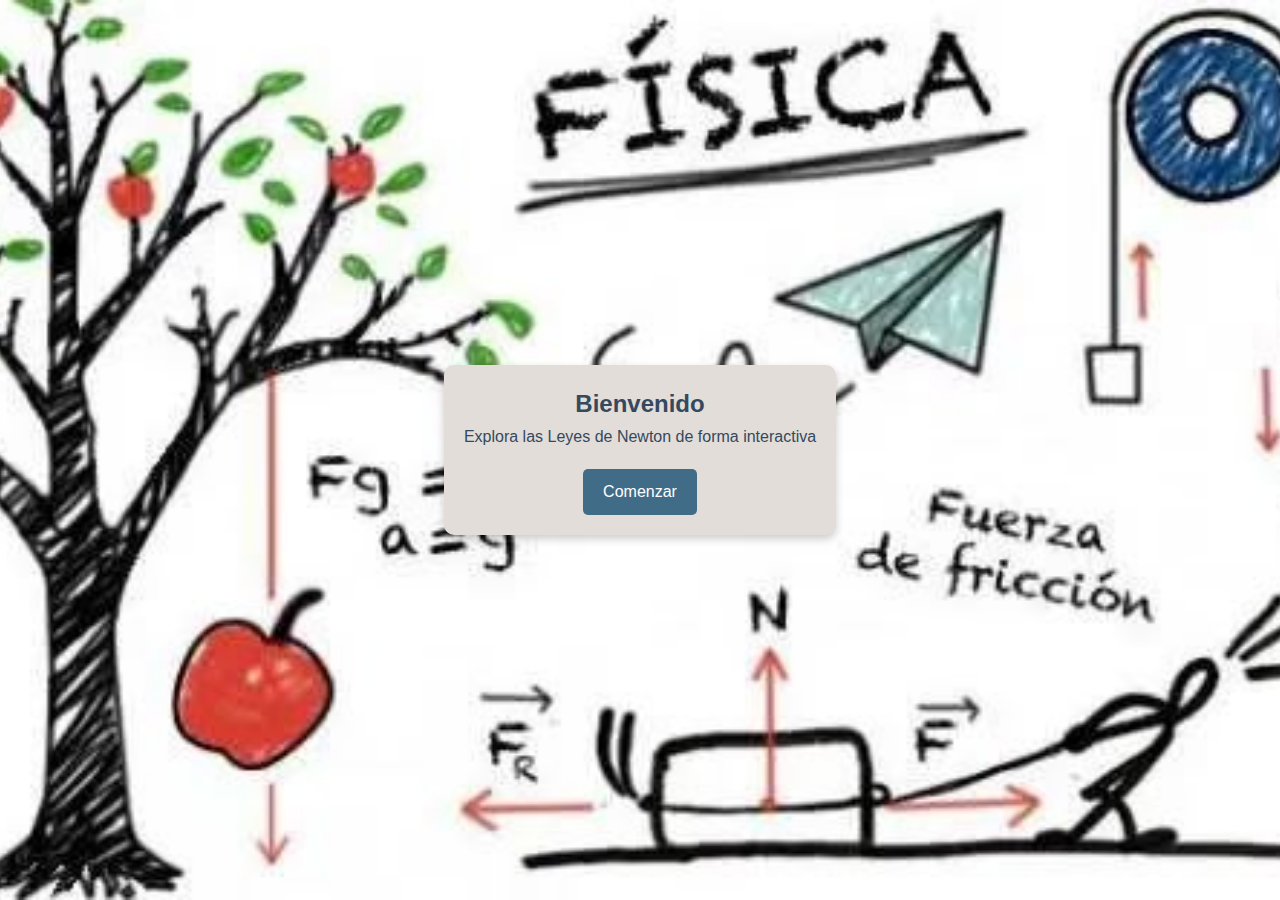
<file: index.html>
<!DOCTYPE html>
<html lang="en-Ec">
<head>
    <meta charset="UTF-8">
    <meta http-equiv="X-UA-Compatible" content="IE=edge">
    <meta name="viewport" content="width=device-width, initial-scale=1.0">
    <title>Document</title>
    <link rel="stylesheet" href="styles.css">
</head>
<body>
   <!-- Pantalla de bienvenida -->
<section class="pantalla-inicial">
    <div class="contenedor">
        <h2>Bienvenido</h2>
        <p>Explora las Leyes de Newton de forma interactiva</p>
        <a href="code.html" class="boton-redireccion">Comenzar</a>
    </div>
</section>

</body>
</html>
</file>
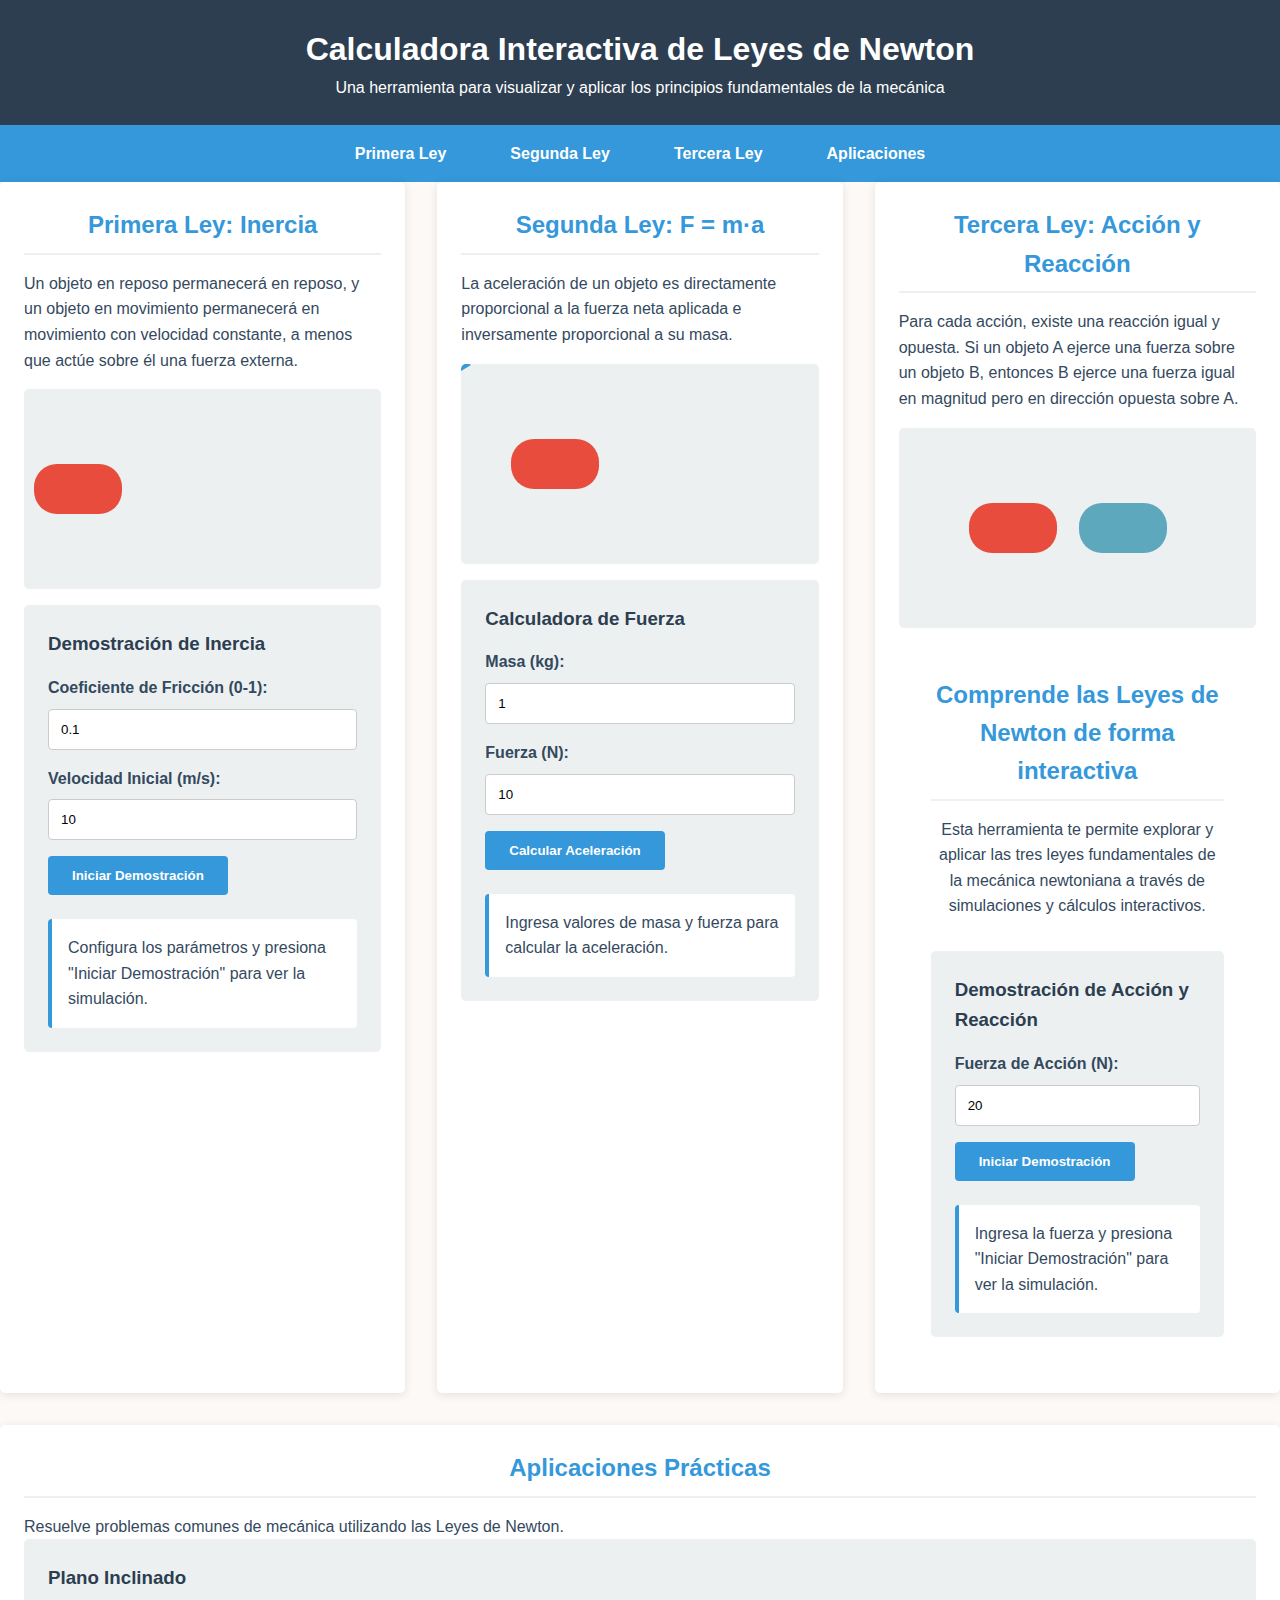
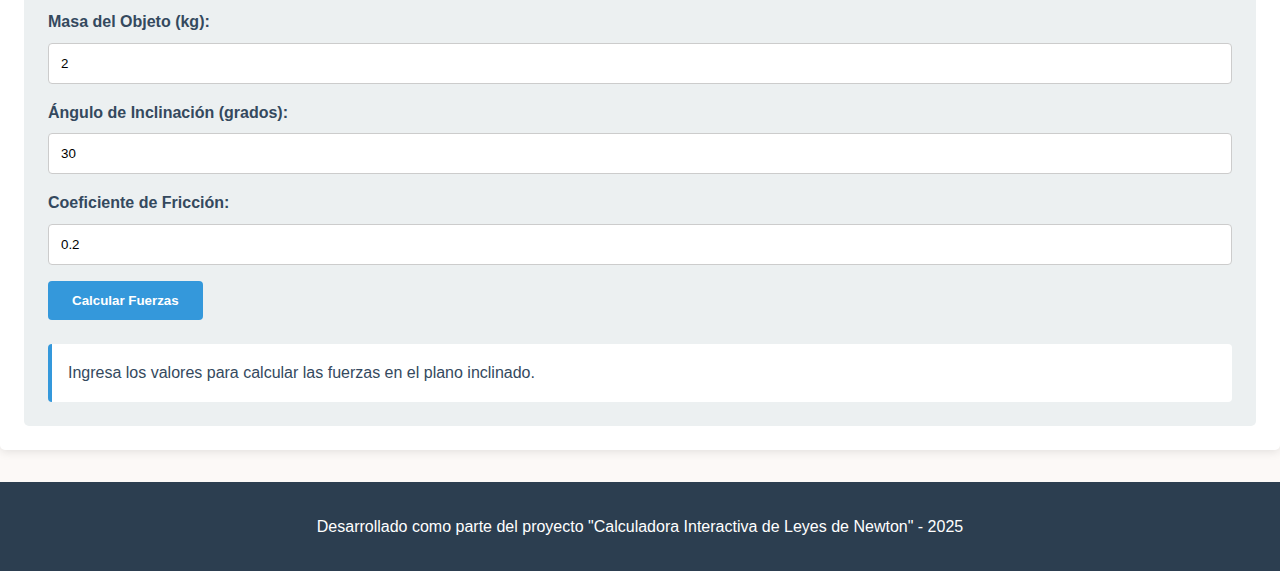
<file: code.html>
<!DOCTYPE html>
<html lang="es-ES">
<head>
    <meta charset="UTF-8">
    <meta name="viewport" content="width=device-width, initial-scale=1.0">
    <title>Calculadora Interactiva de Leyes de Newton</title>
    <link rel="stylesheet" href="styles.css">
</head>
<body>
    <header>
        <h1>Calculadora Interactiva de Leyes de Newton</h1>
        <p>Una herramienta para visualizar y aplicar los principios fundamentales de la mecánica</p>
    </header>
     <nav>
        <ul>
            <li><a href="#primera-ley">Primera Ley</a></li>
            <li><a href="#segunda-ley">Segunda Ley</a></li>
            <li><a href="#tercera-ley">Tercera Ley</a></li>
            <li><a href="#aplicaciones">Aplicaciones</a></li>
        </ul>
    </nav>
    <div class="laws-container">
            <!-- Primera Ley -->
            <section id="primera-ley" class="law-section">
                <h2>Primera Ley: Inercia</h2>
                <p>Un objeto en reposo permanecerá en reposo, y un objeto en movimiento permanecerá en movimiento con velocidad constante, a menos que actúe sobre él una fuerza externa.</p>
                
                <div class="visualization" id="primera-ley-vis">
                    <div class="object" id="inertia-object"></div>
                </div>
                
                <div class="calculator">
                    <h3>Demostración de Inercia</h3>
                    <div class="input-group">
                        <label for="friction">Coeficiente de Fricción (0-1):</label>
                        <input type="number" id="friction" min="0" max="1" step="0.01" value="0.1">
                    </div>
                    <div class="input-group">
                        <label for="initial-velocity">Velocidad Inicial (m/s):</label>
                        <input type="number" id="initial-velocity" value="10">
                    </div>
                    <button onclick="runInertiaDemo()">Iniciar Demostración</button>
                    <div class="result" id="inertia-result">
                        <p>Configura los parámetros y presiona "Iniciar Demostración" para ver la simulación.</p>
                    </div>
                </div>
            </section>
            
            <!-- Segunda Ley -->
            <section id="segunda-ley" class="law-section">
                <h2>Segunda Ley: F = m·a</h2>
                <p>La aceleración de un objeto es directamente proporcional a la fuerza neta aplicada e inversamente proporcional a su masa.</p>
                
                <div class="visualization" id="segunda-ley-vis">
                    <div class="object" id="dynamics-object"></div>
                    <div class="force-arrow" id="force-arrow"></div>
                </div>
                
                <div class="calculator">
                    <h3>Calculadora de Fuerza</h3>
                    <div class="input-group">
                        <label for="mass">Masa (kg):</label>
                        <input type="number" id="mass" min="0.1" value="1">
                    </div>
                    <div class="input-group">
                        <label for="force">Fuerza (N):</label>
                        <input type="number" id="force" value="10">
                    </div>
                    <button onclick="calculateAcceleration()">Calcular Aceleración</button>
                    <div class="result" id="acceleration-result">
                        <p>Ingresa valores de masa y fuerza para calcular la aceleración.</p>
                    </div>
                </div>
            </section>
            
            <!-- Tercera Ley -->
            <section id="tercera-ley" class="law-section">
                <h2>Tercera Ley: Acción y Reacción</h2>
                <p>Para cada acción, existe una reacción igual y opuesta. Si un objeto A ejerce una fuerza sobre un objeto B, entonces B ejerce una fuerza igual en magnitud pero en dirección opuesta sobre A.</p>
                
                <div class="visualization" id="tercera-ley-vis">
                    <div class="object" id="action-object"></div>
                    <div class="object" id="reaction-object"></div>
                </div>
    <main>
        <section class="intro">
            <h2>Comprende las Leyes de Newton de forma interactiva</h2>
            <p>Esta herramienta te permite explorar y aplicar las tres leyes fundamentales de la mecánica newtoniana a través de simulaciones y cálculos interactivos.</p>
        </section>
 
                <div class="calculator">
                    <h3>Demostración de Acción y Reacción</h3>
                    <div class="input-group">
                        <label for="action-force">Fuerza de Acción (N):</label>
                        <input type="number" id="action-force" min="1" max="50" value="20">
                    </div>
                    <button onclick="runActionReactionDemo()">Iniciar Demostración</button>
                    <div class="result" id="action-reaction-result">
                        <p>Ingresa la fuerza y presiona "Iniciar Demostración" para ver la simulación.</p>
                    </div>
                </div>
            </section>
        </div>
        
        <!-- Aplicaciones -->
        <section id="aplicaciones" class="applications-section">
            <h2>Aplicaciones Prácticas</h2>
            <p>Resuelve problemas comunes de mecánica utilizando las Leyes de Newton.</p>
            
            <div class="calculator">
                <h3>Plano Inclinado</h3>
                <div class="input-group">
                    <label for="object-mass">Masa del Objeto (kg):</label>
                    <input type="number" id="object-mass" min="0.1" value="2">
                </div>
                <div class="input-group">
                    <label for="angle">Ángulo de Inclinación (grados):</label>
                    <input type="number" id="angle" min="0" max="90" value="30">
                </div>
                <div class="input-group">
                    <label for="friction-coef">Coeficiente de Fricción:</label>
                    <input type="number" id="friction-coef" min="0" max="1" step="0.01" value="0.2">
                </div>
                <button onclick="calculateInclinedPlane()">Calcular Fuerzas</button>
                <div class="result" id="inclined-result">
                    <p>Ingresa los valores para calcular las fuerzas en el plano inclinado.</p>
                </div>
            </div>
        </section>
    </main>
    
    <footer>
        <p>Desarrollado como parte del proyecto "Calculadora Interactiva de Leyes de Newton" - 2025</p>
    </footer>

    <script src="script.js"></script>
</body>
</html>
</file>
<file: styles.css>
.pantalla-inicial {
    height: 100vh;
    background: url(img-principal.jpg) center center no-repeat;
    background-size: cover;
    display: flex;
    justify-content: center;
    align-items: center;
}
.contenedor{
    text-align: center;
    padding: 20px;
    background-color: #e2ddd8;
    border-radius: 10px;
    box-shadow: 0 4px 8px rgba(0, 0, 0, 0.2);

}

.boton-redireccion{
    background-color: #416c88;
    color: white;
    padding: 10px 20px;
    display: inline-block;
    margin-top: 20px ;
    border-radius:5px;
    text-decoration: none;
}
.boton-redireccion:hover{
    background-color: #5181a3;
}



:root {
    --primary-color: #3498db;
    --secondary-color: #2c3e50;
    --accent-color: #e74c3c;
    --light-color: #ecf0f1;
    --dark-color: #34495e;
}

* {
    margin: 0;
    padding: 0;
    box-sizing: border-box;
    font-family: 'Segoe UI', Tahoma, Geneva, Verdana, sans-serif;
}


body {
   
    background-color: #fcf9f7;
    color: var(--dark-color);
    line-height: 1.6;
}

header {
    background-color: var(--secondary-color);
    color: white;
    text-align: center;
    padding: 1.5rem 0;
    box-shadow: 0 2px 5px rgba(0,0,0,0.2);
}

nav {
    background-color: var(--primary-color);
    display: flex;
    justify-content: center;
}

nav ul {
    display: flex;
    list-style: none;
}

nav li {
    padding: 1rem;
}

nav a {
    color: white;
    text-decoration: none;
    font-weight: bold;
    padding: 0.5rem 1rem;
    border-radius: 4px;
    transition: background-color 0.3s;
}

nav a:hover {
    background-color: rgba(255,255,255,0.2);
}

main {
    max-width: 1200px;
    margin: 0 auto;
    padding: 2rem;
}

.intro {
    text-align: center;
    margin-bottom: 2rem;
}

.intro h2 {
    color: var(--primary-color);
    margin-bottom: 1rem;
}

/* Contenedor de las leyes en horizontal */
.laws-container {
    display: flex;
    flex-wrap: wrap;
    gap: 2rem;
    margin-bottom: 2rem;
}

.law-section {
    flex: 1;
    min-width: 300px;
    background-color: white;
    padding: 1.5rem;
    border-radius: 5px;
    box-shadow: 0 2px 10px rgba(0,0,0,0.1);
}

.law-section h2 {
    color: var(--primary-color);
    margin-bottom: 1rem;
    text-align: center;
    padding-bottom: 0.5rem;
    border-bottom: 2px solid var(--light-color);
}

.applications-section {
    background-color: white;
    padding: 1.5rem;
    border-radius: 5px;
    box-shadow: 0 2px 10px rgba(0,0,0,0.1);
    margin-top: 2rem;
}

.applications-section h2 {
    color: var(--primary-color);
    margin-bottom: 1rem;
    text-align: center;
    padding-bottom: 0.5rem;
    border-bottom: 2px solid var(--light-color);
}

.visualization {
    height: 200px;
    background-color: var(--light-color);
    border-radius: 5px;
    position: relative;
    overflow: hidden;
    margin: 1rem 0;
}

.calculator {
    padding: 1.5rem;
    background-color: var(--light-color);
    border-radius: 5px;
}

.calculator h3 {
    margin-bottom: 1rem;
    color: var(--secondary-color);
}

.input-group {
    margin-bottom: 1rem;
}

.input-group label {
    display: block;
    margin-bottom: 0.5rem;
    font-weight: bold;
}

.input-group input {
    width: 100%;
    padding: 0.75rem;
    border: 1px solid #ccc;
    border-radius: 4px;
}

button {
    background-color: var(--primary-color);
    color: white;
    border: none;
    padding: 0.75rem 1.5rem;
    border-radius: 4px;
    cursor: pointer;
    font-weight: bold;
    transition: background-color 0.3s;
}

button:hover {
    background-color: #2980b9;
}

.result {
    margin-top: 1.5rem;
    padding: 1rem;
    background-color: #fff;
    border-left: 4px solid var(--primary-color);
    border-radius: 4px;
}

/* Estilos para la visualización */
.object {
     width: 88px;
    height: 50px;
    position: absolute;
    border-radius: 23px;
}

#inertia-object {
    background-color: var(--accent-color);
}

#dynamics-object {
    background-color: var(--accent-color);
}

#action-object {
    background-color: #e74c3c;
}

#reaction-object {
    background-color: #5ea8be;
}

.force-arrow {
    position: absolute;
    height: 3px;
    background-color: #3498db;
    transform-origin: left center;
}

.force-arrow::after {
    content: '';
    position: absolute;
    right: -10px;
    top: -5px;
    border-left: 10px solid #3498db;
    border-top: 6px solid transparent;
    border-bottom: 6px solid transparent;
}

footer {
    text-align: center;
    padding: 2rem;
    background-color: var(--secondary-color);
    color: white;
    margin-top: 2rem;
}

/* Responsive */
@media (max-width: 992px) {
    .laws-container {
        flex-direction: column;
    }
    
    .law-section {
        width: 100%;
    }
}

@media (max-width: 768px) {
    nav ul {
        flex-direction: column;
        align-items: center;
    }
}
</file>
